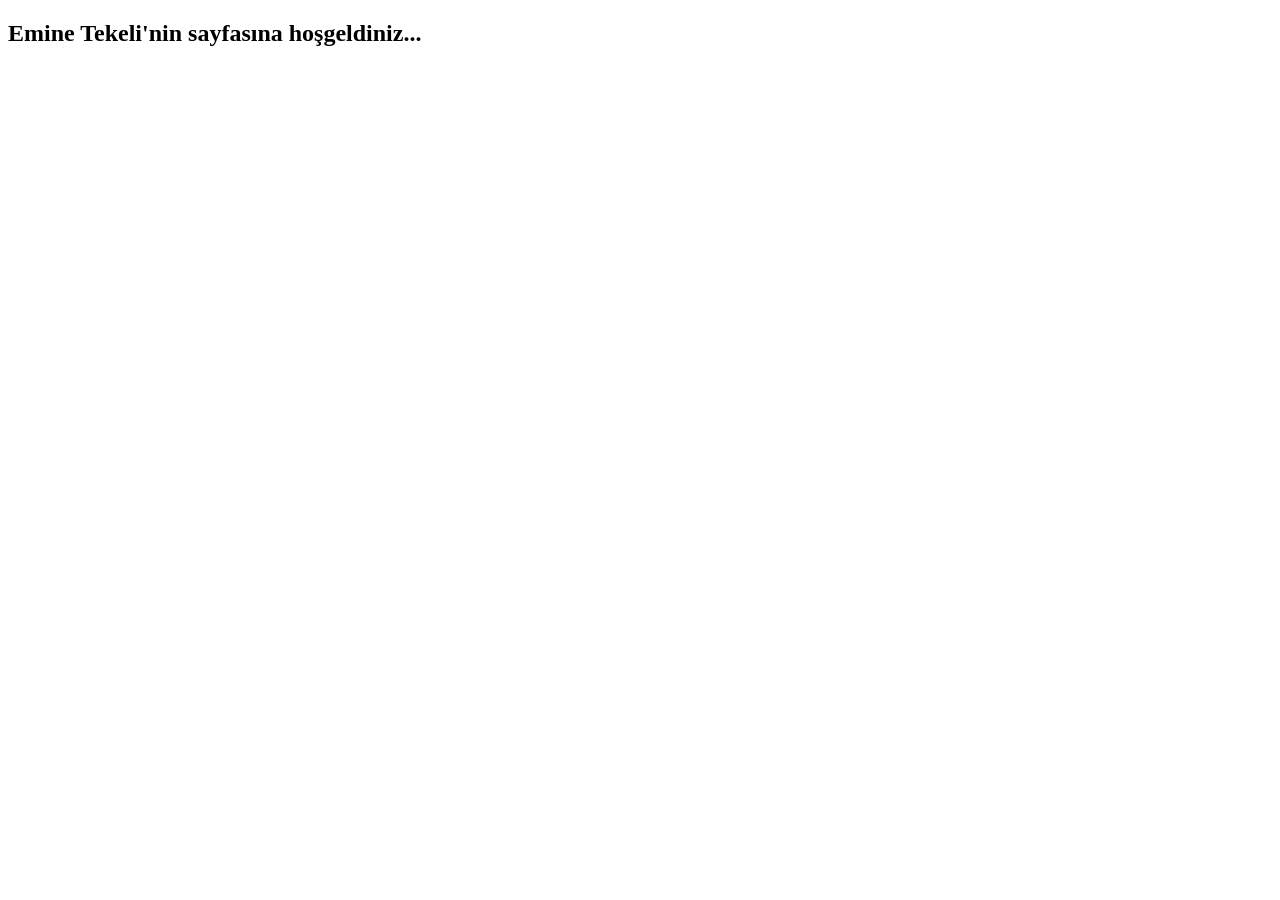
<file: Index.html>
<!DOCTYPE html>
<html lang="en">
<head>
    <meta charset="UTF-8">
    <meta name="viewport" content="width=device-width, initial-scale=1.0">
    <title>Document</title>
</head>
<body>
    <h2>Emine Tekeli'nin sayfasına hoşgeldiniz...</h2>
</body>
</html>
</file>
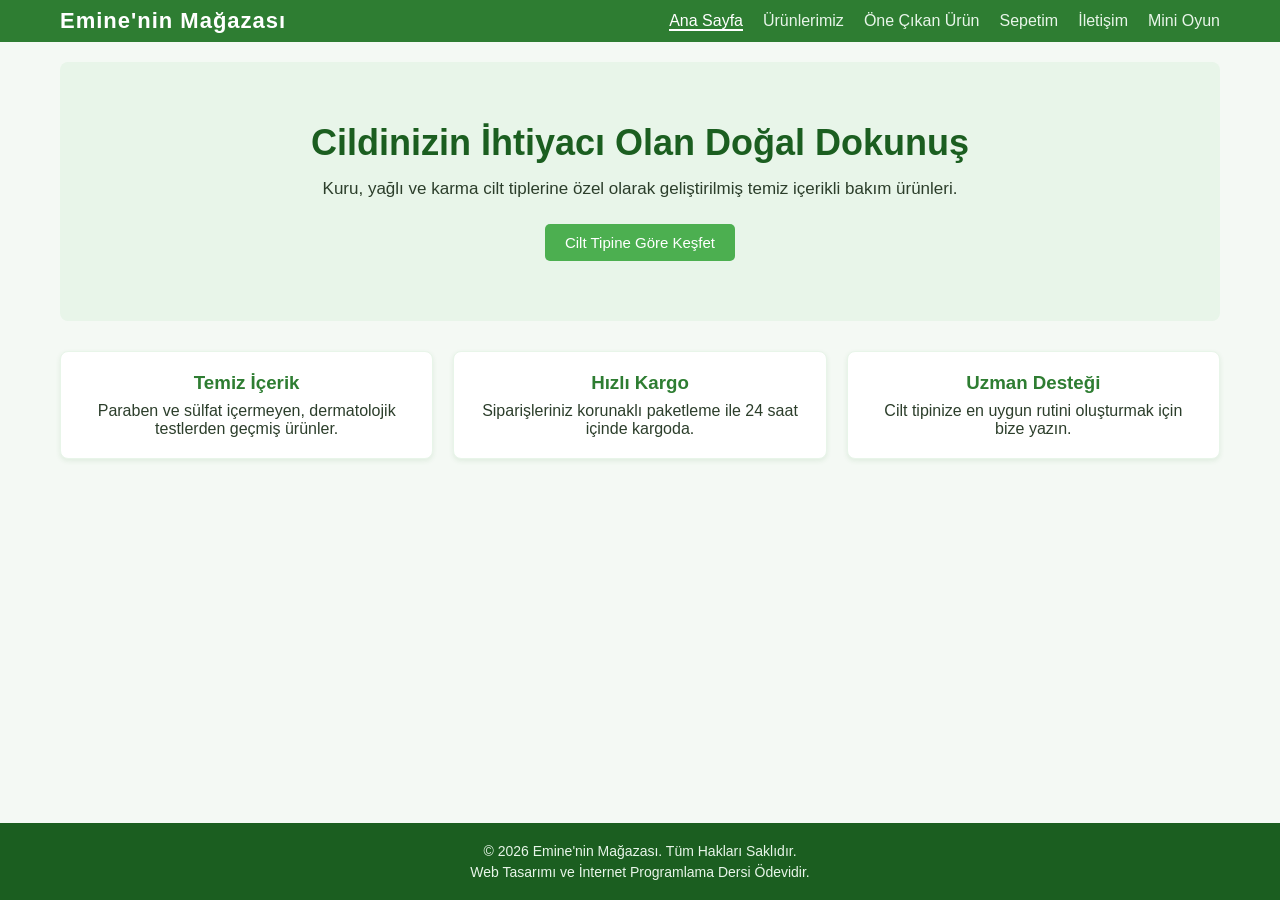
<file: index.html>
<!DOCTYPE html>
<html lang="tr">
<head>
    <meta charset="UTF-8">
    <meta name="viewport" content="width=device-width, initial-scale=1.0">
    <title>Emine'nin Mağazası | Cilt Bakım ve Kozmetik</title>
    <link rel="stylesheet" href="styles/style.css">
</head>
<body>

    <header>
        <nav class="navbar">
            <div class="logo">
                <a href="index.html">Emine'nin Mağazası</a>
            </div>
            <button class="hamburger" id="hamburger" aria-label="Menüyü aç">
                <span></span>
                <span></span>
                <span></span>
            </button>
            <ul class="nav-links" id="navLinks">
                <li><a href="index.html" class="active">Ana Sayfa</a></li>
                <li><a href="pages/urunler.html">Ürünlerimiz</a></li>
                <li><a href="pages/urun-detay.html">Öne Çıkan Ürün</a></li>
                <li><a href="pages/sepet.html">Sepetim</a></li>
                <li><a href="pages/iletisim.html">İletişim</a></li>
                <li><a href="pages/oyun.html">Mini Oyun</a></li>
            </ul>
        </nav>
    </header>

    <main class="container">
        <section class="hero-section">
            <h1>Cildinizin İhtiyacı Olan Doğal Dokunuş</h1>
            <p>Kuru, yağlı ve karma cilt tiplerine özel olarak geliştirilmiş temiz içerikli bakım ürünleri.</p>
            <a href="pages/urunler.html" class="btn">Cilt Tipine Göre Keşfet</a>
        </section>

        <section class="features">
            <div class="feature-box">
                <h3>Temiz İçerik</h3>
                <p>Paraben ve sülfat içermeyen, dermatolojik testlerden geçmiş ürünler.</p>
            </div>
            <div class="feature-box">
                <h3>Hızlı Kargo</h3>
                <p>Siparişleriniz korunaklı paketleme ile 24 saat içinde kargoda.</p>
            </div>
            <div class="feature-box">
                <h3>Uzman Desteği</h3>
                <p>Cilt tipinize en uygun rutini oluşturmak için bize yazın.</p>
            </div>
        </section>
    </main>

    <footer>
        <div class="footer-content">
            <p>&copy; 2026 Emine'nin Mağazası. Tüm Hakları Saklıdır.</p>
            <p>Web Tasarımı ve İnternet Programlama Dersi Ödevidir.</p>
        </div>
    </footer>

    <script src="scripts/myscript.js"></script>
</body>
</html>
</file>
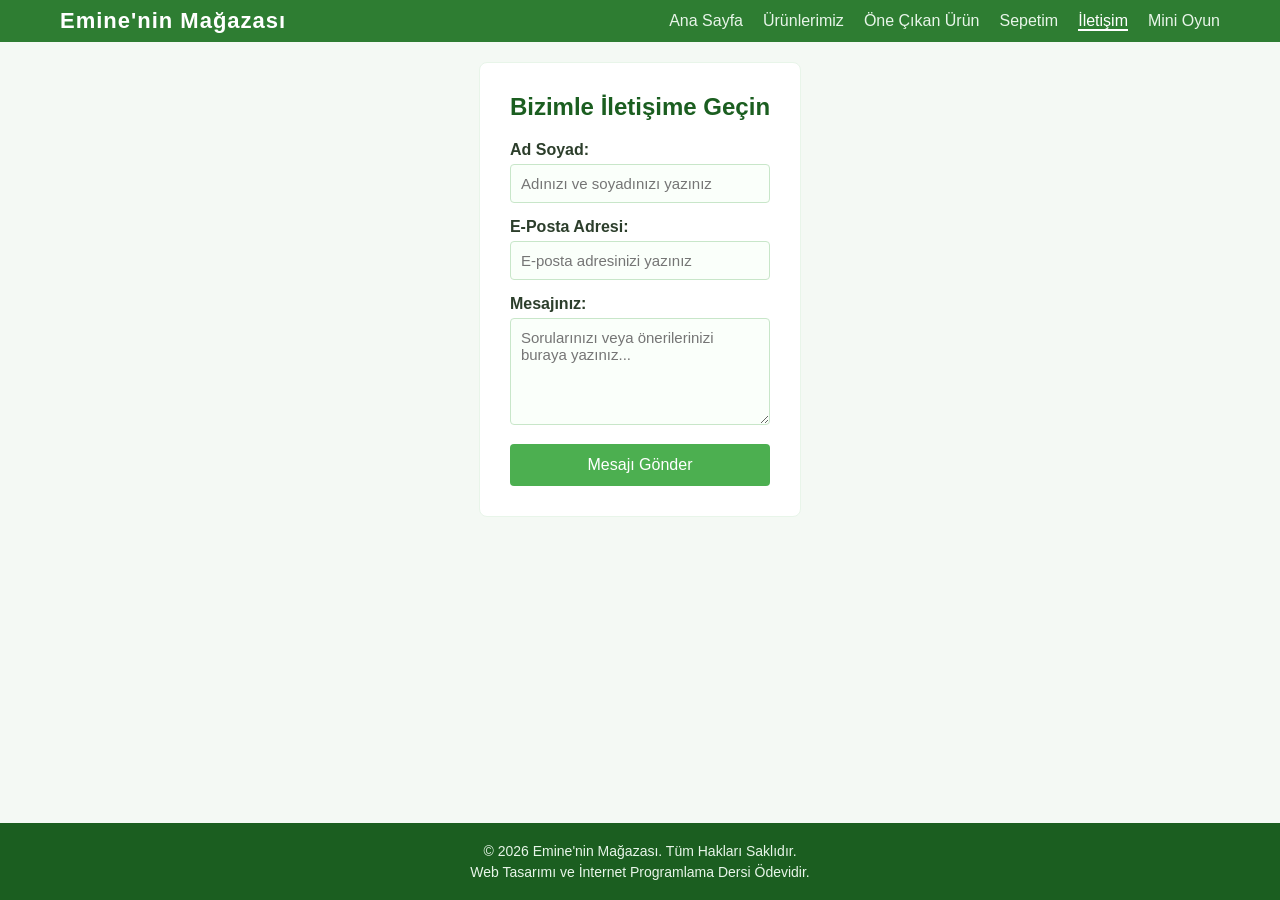
<file: pages/iletisim.html>
<!DOCTYPE html>
<html lang="tr">
<head>
    <meta charset="UTF-8">
    <meta name="viewport" content="width=device-width, initial-scale=1.0">
    <title>İletişim | Emine'nin Mağazası</title>
    <link rel="stylesheet" href="../styles/style.css">
</head>
<body>

    <header>
        <nav class="navbar">
            <div class="logo">
                <a href="../index.html">Emine'nin Mağazası</a>
            </div>
            <button class="hamburger" id="hamburger" aria-label="Menüyü aç">
                <span></span>
                <span></span>
                <span></span>
            </button>
            <ul class="nav-links" id="navLinks">
                <li><a href="../index.html">Ana Sayfa</a></li>
                <li><a href="urunler.html">Ürünlerimiz</a></li>
                <li><a href="urun-detay.html">Öne Çıkan Ürün</a></li>
                <li><a href="sepet.html">Sepetim</a></li>
                <li><a href="iletisim.html" class="active">İletişim</a></li>
                <li><a href="oyun.html">Mini Oyun</a></li>
            </ul>
        </nav>
    </header>

    <main class="container">
        <div class="form-container">
            <h2>Bizimle İletişime Geçin</h2>

            <form id="iletisimFormu">
                <div class="form-group">
                    <label for="adSoyad">Ad Soyad:</label>
                    <input type="text" id="adSoyad" placeholder="Adınızı ve soyadınızı yazınız">
                </div>
                <div class="form-group">
                    <label for="eposta">E-Posta Adresi:</label>
                    <input type="email" id="eposta" placeholder="E-posta adresinizi yazınız">
                </div>
                <div class="form-group">
                    <label for="mesaj">Mesajınız:</label>
                    <textarea id="mesaj" rows="5" placeholder="Sorularınızı veya önerilerinizi buraya yazınız..."></textarea>
                </div>
                <button type="submit" class="submit-btn">Mesajı Gönder</button>
            </form>

            <div id="formMesaj" class="form-mesaj"></div>
        </div>
    </main>

    <footer>
        <div class="footer-content">
            <p>&copy; 2026 Emine'nin Mağazası. Tüm Hakları Saklıdır.</p>
            <p>Web Tasarımı ve İnternet Programlama Dersi Ödevidir.</p>
        </div>
    </footer>

    <script src="../scripts/myscript.js"></script>
</body>
</html>
</file>
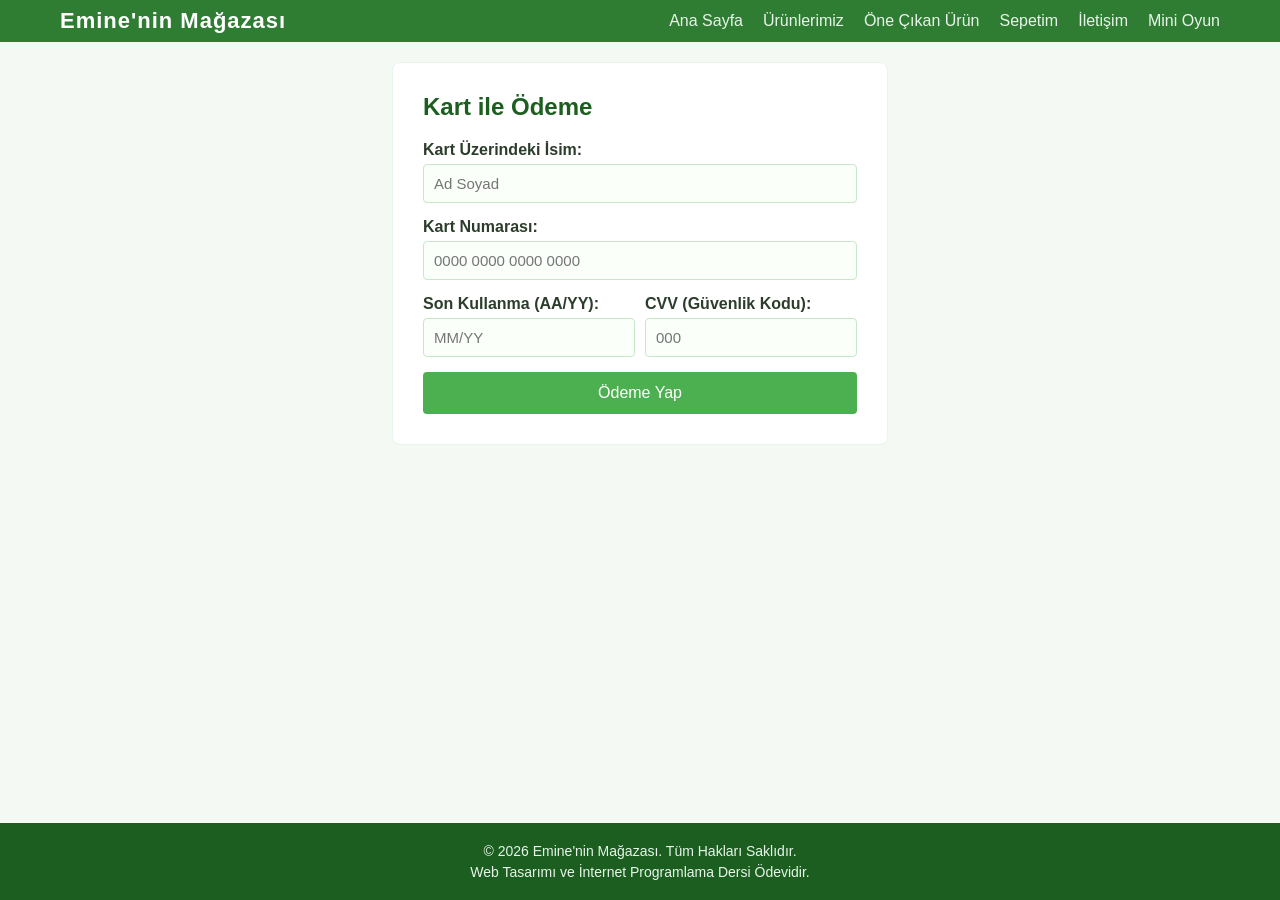
<file: pages/odeme.html>
<!DOCTYPE html>
<html lang="tr">
<head>
    <meta charset="UTF-8">
    <meta name="viewport" content="width=device-width, initial-scale=1.0">
    <title>Ödeme Ekranı | Emine'nin Mağazası</title>
    <link rel="stylesheet" href="../styles/style.css">
</head>
<body>

    <header>
        <nav class="navbar">
            <div class="logo">
                <a href="../index.html">Emine'nin Mağazası</a>
            </div>
            <button class="hamburger" id="hamburger" aria-label="Menüyü aç">
                <span></span>
                <span></span>
                <span></span>
            </button>
            <ul class="nav-links" id="navLinks">
                <li><a href="../index.html">Ana Sayfa</a></li>
                <li><a href="urunler.html">Ürünlerimiz</a></li>
                <li><a href="urun-detay.html">Öne Çıkan Ürün</a></li>
                <li><a href="sepet.html">Sepetim</a></li>
                <li><a href="iletisim.html">İletişim</a></li>
                <li><a href="oyun.html">Mini Oyun</a></li>
            </ul>
        </nav>
    </header>

    <main class="container">
        <div class="form-container">
            <h2>Kart ile Ödeme</h2>

            <form id="odemeFormu">
                <div class="form-group">
                    <label for="kartAd">Kart Üzerindeki İsim:</label>
                    <input type="text" id="kartAd" required placeholder="Ad Soyad">
                </div>
                <div class="form-group">
                    <label for="kartNo">Kart Numarası:</label>
                    <input type="text" id="kartNo" maxlength="16" required placeholder="0000 0000 0000 0000">
                </div>
                <div class="form-satir">
                    <div class="form-group">
                        <label for="skt">Son Kullanma (AA/YY):</label>
                        <input type="text" id="skt" maxlength="5" required placeholder="MM/YY">
                    </div>
                    <div class="form-group">
                        <label for="cvv">CVV (Güvenlik Kodu):</label>
                        <input type="password" id="cvv" maxlength="3" required placeholder="000">
                    </div>
                </div>
                <button type="submit" class="submit-btn">Ödeme Yap</button>
            </form>
        </div>
    </main>

    <footer>
        <div class="footer-content">
            <p>&copy; 2026 Emine'nin Mağazası. Tüm Hakları Saklıdır.</p>
            <p>Web Tasarımı ve İnternet Programlama Dersi Ödevidir.</p>
        </div>
    </footer>

    <script src="../scripts/myscript.js"></script>
</body>
</html>
</file>
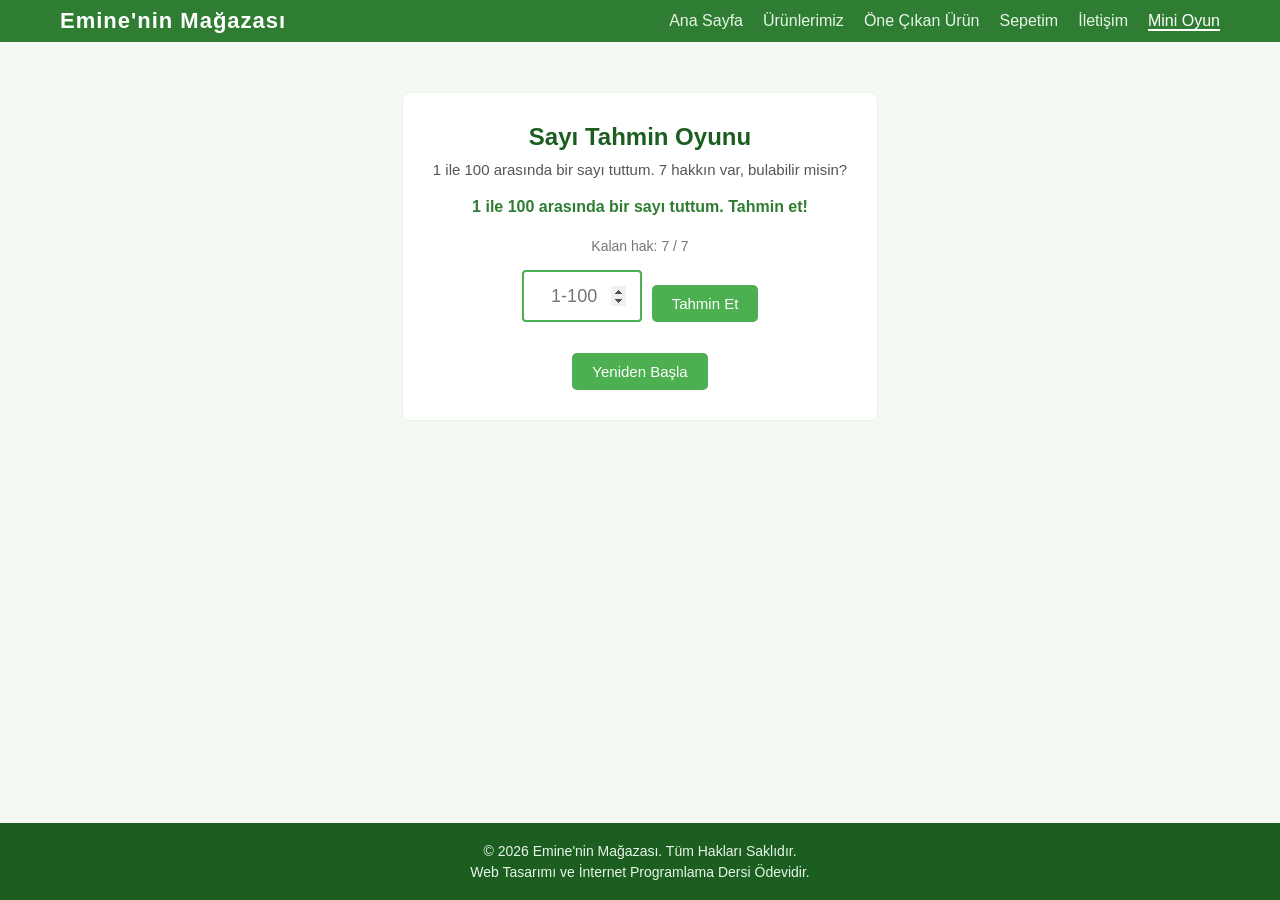
<file: pages/oyun.html>
<!DOCTYPE html>
<html lang="tr">
<head>
    <meta charset="UTF-8">
    <meta name="viewport" content="width=device-width, initial-scale=1.0">
    <title>Mini Oyun | Emine'nin Mağazası</title>
    <link rel="stylesheet" href="../styles/style.css">
</head>
<body>

    <header>
        <nav class="navbar">
            <div class="logo">
                <a href="../index.html">Emine'nin Mağazası</a>
            </div>
            <button class="hamburger" id="hamburger" aria-label="Menüyü aç">
                <span></span>
                <span></span>
                <span></span>
            </button>
            <ul class="nav-links" id="navLinks">
                <li><a href="../index.html">Ana Sayfa</a></li>
                <li><a href="urunler.html">Ürünlerimiz</a></li>
                <li><a href="urun-detay.html">Öne Çıkan Ürün</a></li>
                <li><a href="sepet.html">Sepetim</a></li>
                <li><a href="iletisim.html">İletişim</a></li>
                <li><a href="oyun.html" class="active">Mini Oyun</a></li>
            </ul>
        </nav>
    </header>

    <main class="container">
        <div class="oyun-kutu" id="oyunAlani">
            <h2>Sayı Tahmin Oyunu</h2>
            <p class="oyun-aciklama">1 ile 100 arasında bir sayı tuttum. 7 hakkın var, bulabilir misin?</p>

            <p id="oyunMesaj" class="oyun-mesaj">Tahminini gir ve başla!</p>
            <p id="oyunDeneme" class="oyun-deneme">Kalan hak: 7 / 7</p>

            <div class="oyun-girdi-satir">
                <input type="number" id="oyunGirdi" class="oyun-girdi" min="1" max="100" placeholder="1-100">
                <button id="tahminBtn" class="btn" onclick="tahminYap()">Tahmin Et</button>
            </div>

            <button class="btn" onclick="oyunuBaslat()">Yeniden Başla</button>
        </div>
    </main>

    <footer>
        <div class="footer-content">
            <p>&copy; 2026 Emine'nin Mağazası. Tüm Hakları Saklıdır.</p>
            <p>Web Tasarımı ve İnternet Programlama Dersi Ödevidir.</p>
        </div>
    </footer>

    <script src="../scripts/myscript.js"></script>
</body>
</html>
</file>
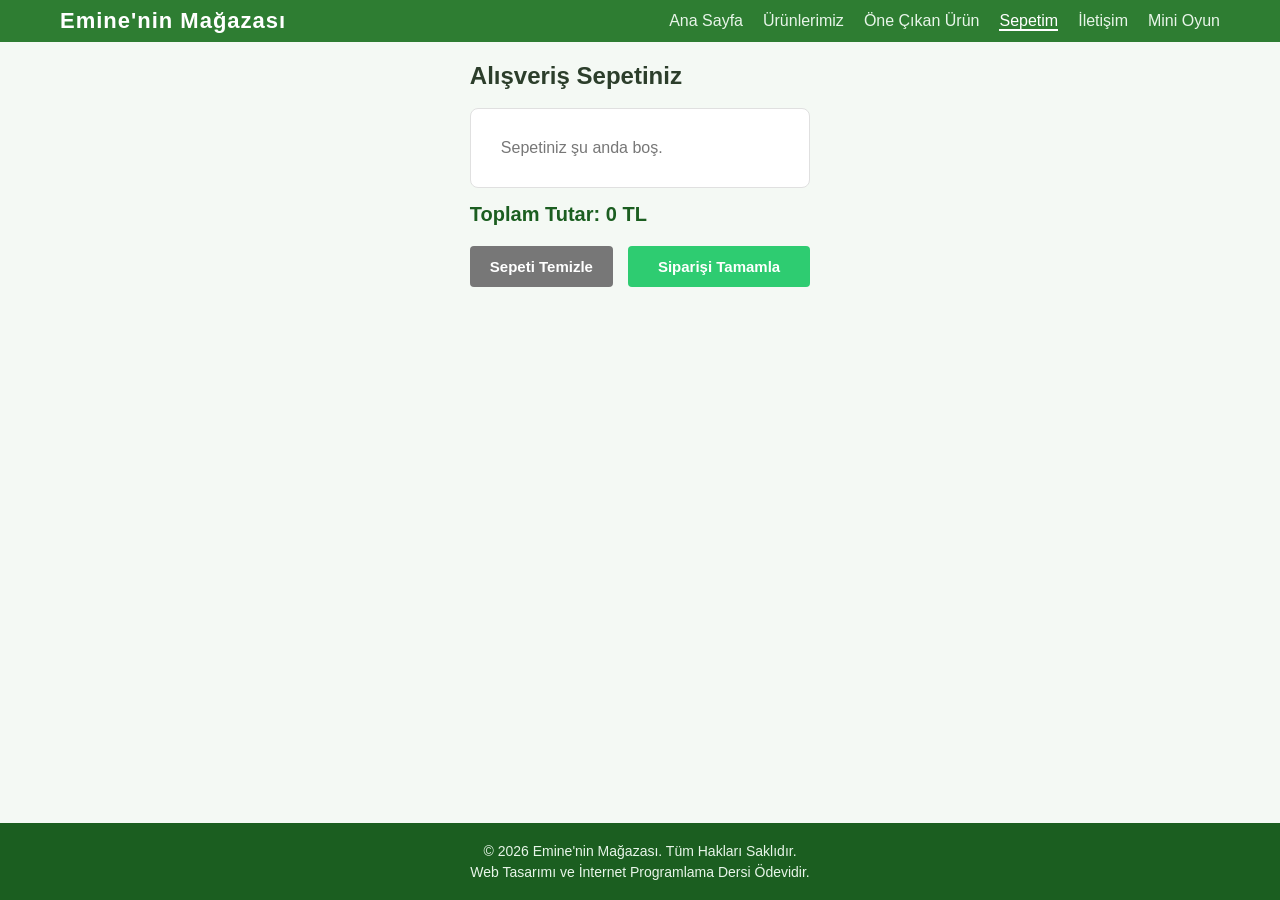
<file: pages/sepet.html>
<!DOCTYPE html>
<html lang="tr">
<head>
    <meta charset="UTF-8">
    <meta name="viewport" content="width=device-width, initial-scale=1.0">
    <title>Sepetim | Emine'nin Mağazası</title>
    <link rel="stylesheet" href="../styles/style.css">
</head>
<body>

    <header>
        <nav class="navbar">
            <div class="logo">
                <a href="../index.html">Emine'nin Mağazası</a>
            </div>
            <button class="hamburger" id="hamburger" aria-label="Menüyü aç">
                <span></span>
                <span></span>
                <span></span>
            </button>
            <ul class="nav-links" id="navLinks">
                <li><a href="../index.html">Ana Sayfa</a></li>
                <li><a href="urunler.html">Ürünlerimiz</a></li>
                <li><a href="urun-detay.html">Öne Çıkan Ürün</a></li>
                <li><a href="sepet.html" class="active">Sepetim</a></li>
                <li><a href="iletisim.html">İletişim</a></li>
                <li><a href="oyun.html">Mini Oyun</a></li>
            </ul>
        </nav>
    </header>

    <main class="container">
        <h2>Alışveriş Sepetiniz</h2>
        <br>

        <ul id="sepet-listesi" class="sepet-listesi-kutu"></ul>

        <p class="sepet-toplam">Toplam Tutar: <span id="toplam-fiyat">0</span> TL</p>

        <div class="sepet-butonlar">
            <button id="btn-temizle" class="btn-temizle">Sepeti Temizle</button>
            <button id="btn-onayla" class="btn-onayla">Siparişi Tamamla</button>
        </div>
    </main>

    <footer>
        <div class="footer-content">
            <p>&copy; 2026 Emine'nin Mağazası. Tüm Hakları Saklıdır.</p>
            <p>Web Tasarımı ve İnternet Programlama Dersi Ödevidir.</p>
        </div>
    </footer>

    <script src="../scripts/myscript.js"></script>
</body>
</html>
</file>
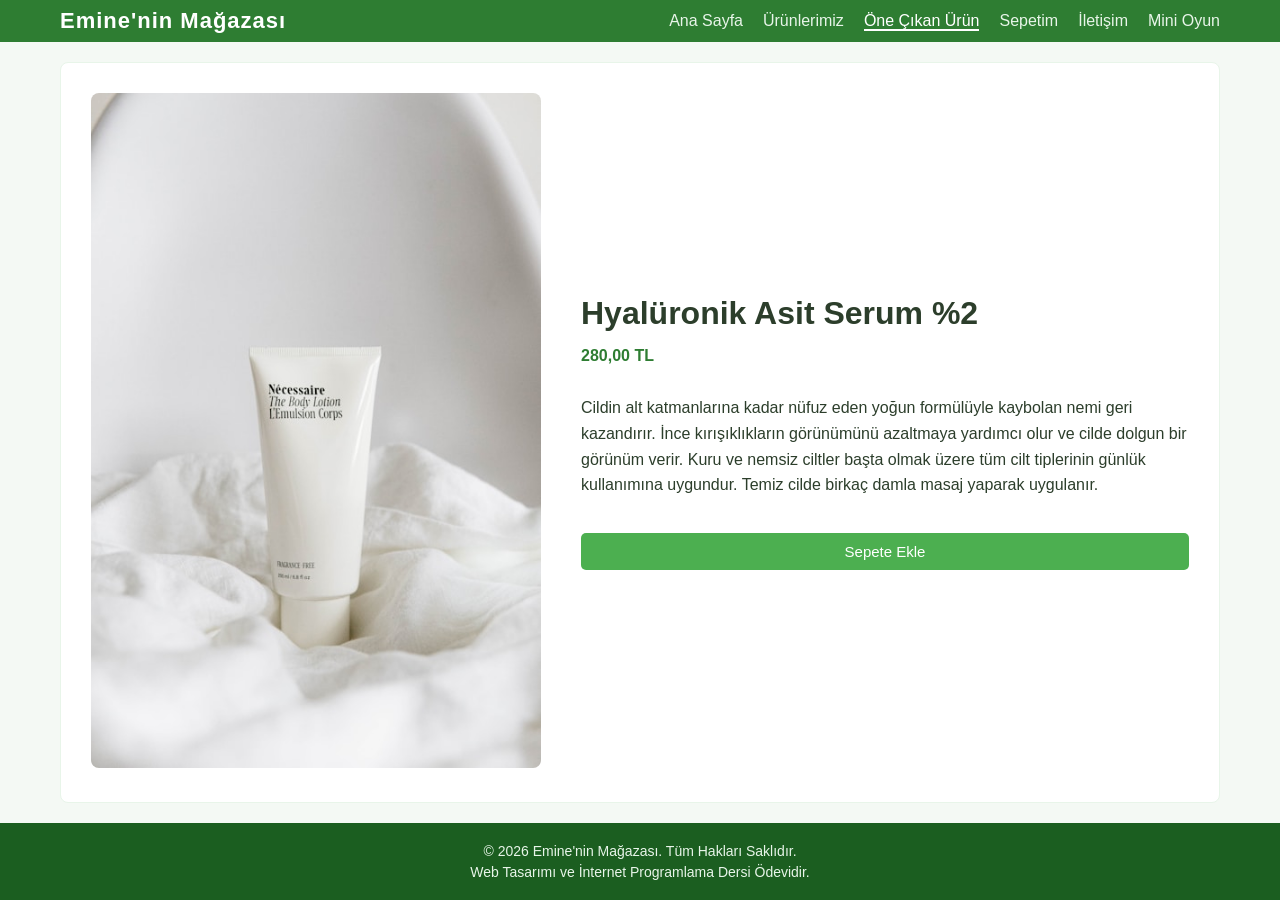
<file: pages/urun-detay.html>
<!DOCTYPE html>
<html lang="tr">
<head>
    <meta charset="UTF-8">
    <meta name="viewport" content="width=device-width, initial-scale=1.0">
    <title>Öne Çıkan Ürün | Emine'nin Mağazası</title>
    <link rel="stylesheet" href="../styles/style.css">
</head>
<body>

    <header>
        <nav class="navbar">
            <div class="logo">
                <a href="../index.html">Emine'nin Mağazası</a>
            </div>
            <button class="hamburger" id="hamburger" aria-label="Menüyü aç">
                <span></span>
                <span></span>
                <span></span>
            </button>
            <ul class="nav-links" id="navLinks">
                <li><a href="../index.html">Ana Sayfa</a></li>
                <li><a href="urunler.html">Ürünlerimiz</a></li>
                <li><a href="urun-detay.html" class="active">Öne Çıkan Ürün</a></li>
                <li><a href="sepet.html">Sepetim</a></li>
                <li><a href="iletisim.html">İletişim</a></li>
                <li><a href="oyun.html">Mini Oyun</a></li>
            </ul>
        </nav>
    </header>

    <main class="container">
        <div class="product-detail-container">
            <div class="detail-img">
                <img src="../img/hyaluronik-serum.jpg" alt="Hyalüronik Serum">
            </div>
            <div class="detail-content">
                <h2>Hyalüronik Asit Serum %2</h2>
                <p class="price">280,00 TL</p>
                <p class="description">
                    Cildin alt katmanlarına kadar nüfuz eden yoğun formülüyle kaybolan nemi geri kazandırır.
                    İnce kırışıklıkların görünümünü azaltmaya yardımcı olur ve cilde dolgun bir görünüm verir.
                    Kuru ve nemsiz ciltler başta olmak üzere tüm cilt tiplerinin günlük kullanımına uygundur.
                    Temiz cilde birkaç damla masaj yaparak uygulanır.
                </p>
                <button class="btn btn-sepet-ekle" data-id="2" data-ad="Hyalüronik Asit Serum %2" data-fiyat="280">Sepete Ekle</button>
            </div>
        </div>
    </main>

    <footer>
        <div class="footer-content">
            <p>&copy; 2026 Emine'nin Mağazası. Tüm Hakları Saklıdır.</p>
            <p>Web Tasarımı ve İnternet Programlama Dersi Ödevidir.</p>
        </div>
    </footer>

    <script src="../scripts/myscript.js"></script>
</body>
</html>
</file>
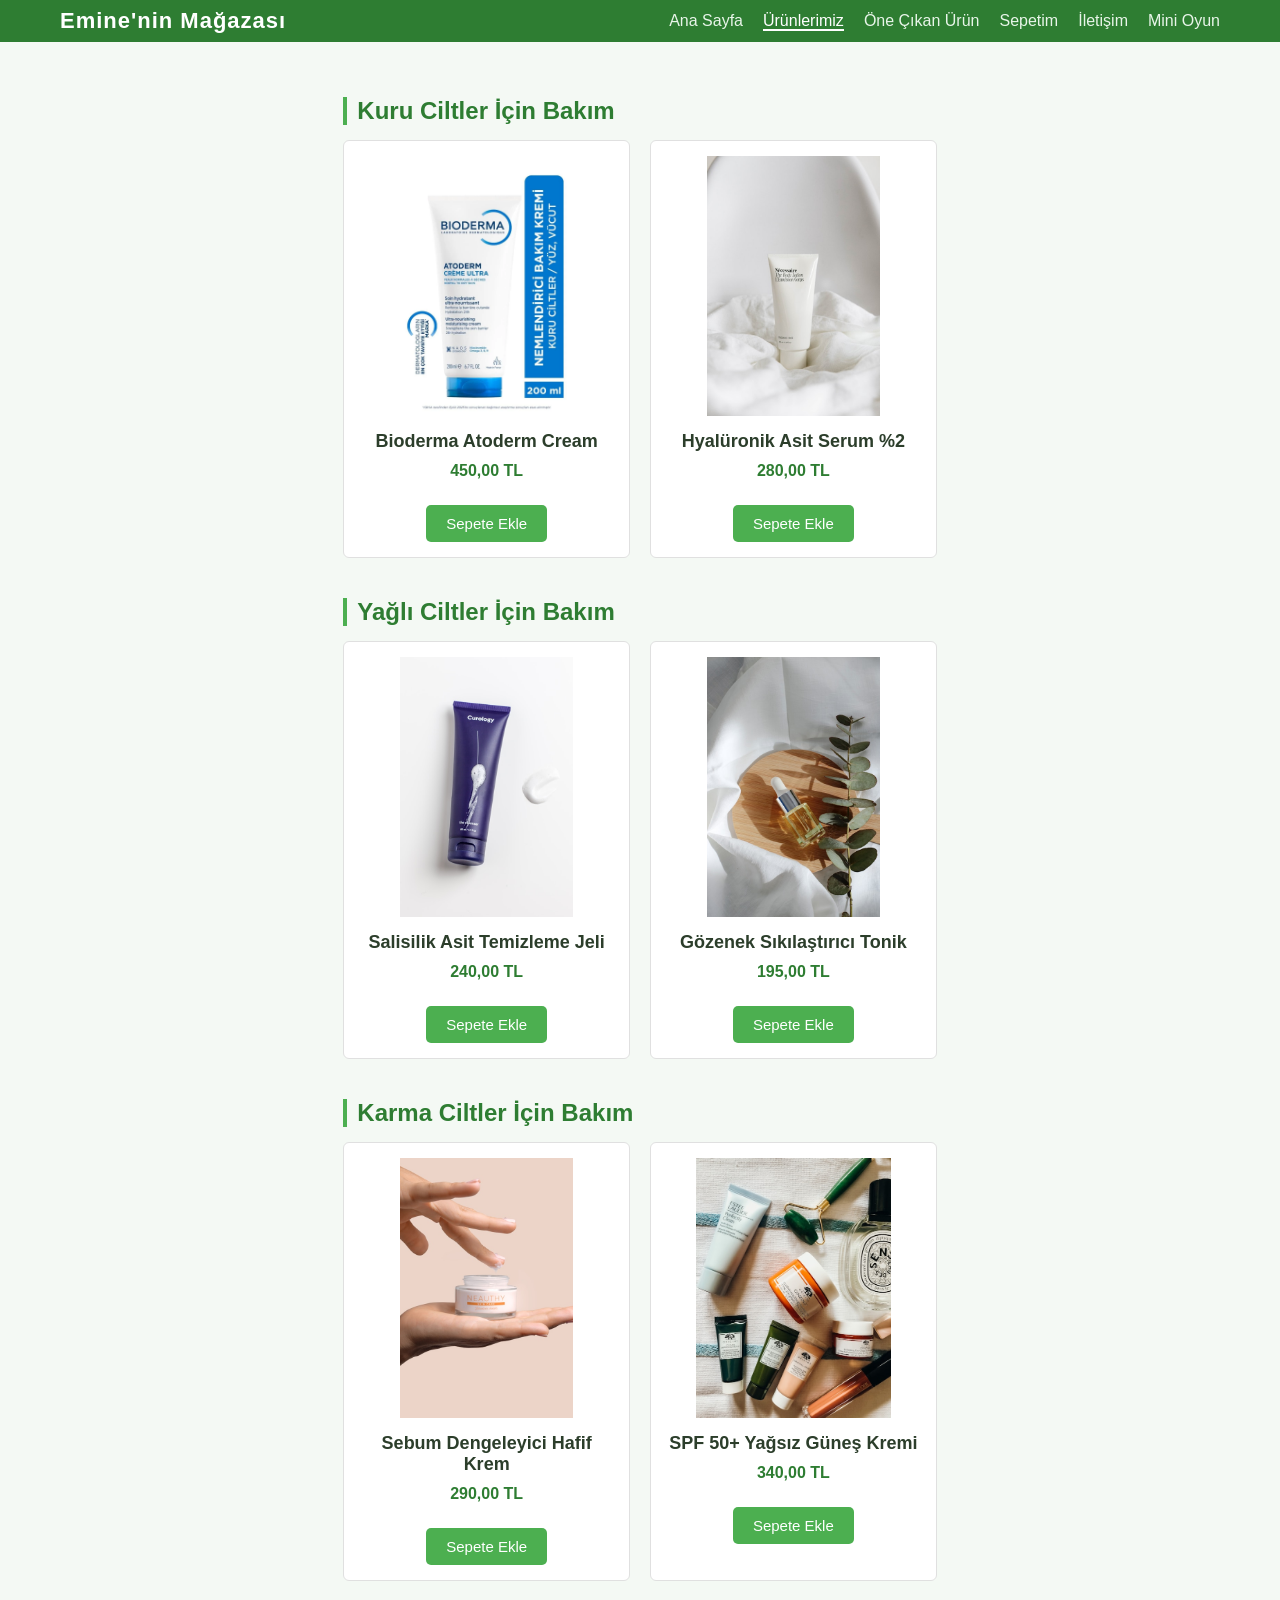
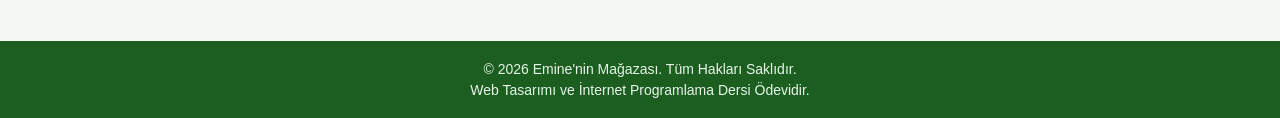
<file: pages/urunler.html>
<!DOCTYPE html>
<html lang="tr">
<head>
    <meta charset="UTF-8">
    <meta name="viewport" content="width=device-width, initial-scale=1.0">
    <title>Ürünlerimiz | Emine'nin Mağazası</title>
    <link rel="stylesheet" href="../styles/style.css">
</head>
<body>

    <header>
        <nav class="navbar">
            <div class="logo">
                <a href="../index.html">Emine'nin Mağazası</a>
            </div>
            <button class="hamburger" id="hamburger" aria-label="Menüyü aç">
                <span></span>
                <span></span>
                <span></span>
            </button>
            <ul class="nav-links" id="navLinks">
                <li><a href="../index.html">Ana Sayfa</a></li>
                <li><a href="urunler.html" class="active">Ürünlerimiz</a></li>
                <li><a href="urun-detay.html">Öne Çıkan Ürün</a></li>
                <li><a href="sepet.html">Sepetim</a></li>
                <li><a href="iletisim.html">İletişim</a></li>
                <li><a href="oyun.html">Mini Oyun</a></li>
            </ul>
        </nav>
    </header>

    <main class="container">

        <h2 class="category-title">Kuru Ciltler İçin Bakım</h2>
        <div class="product-grid">
            <div class="product-card">
                <img src="../img/nemlendiricikrem.webp" alt="Bioderma Atoderm Cream">
                <h3>Bioderma Atoderm Cream</h3>
                <p class="price">450,00 TL</p>
                <button class="btn btn-sepet-ekle" data-id="1" data-ad="Bioderma Atoderm Cream" data-fiyat="450">Sepete Ekle</button>
            </div>
            <div class="product-card">
                <img src="../img/hyaluronik-serum.jpg" alt="Hyalüronik Serum">
                <h3>Hyalüronik Asit Serum %2</h3>
                <p class="price">280,00 TL</p>
                <button class="btn btn-sepet-ekle" data-id="2" data-ad="Hyalüronik Asit Serum %2" data-fiyat="280">Sepete Ekle</button>
            </div>
        </div>

        <h2 class="category-title">Yağlı Ciltler İçin Bakım</h2>
        <div class="product-grid">
            <div class="product-card">
                <img src="../img/temizleme-jeli.jpg" alt="Yüz Temizleme Jeli">
                <h3>Salisilik Asit Temizleme Jeli</h3>
                <p class="price">240,00 TL</p>
                <button class="btn btn-sepet-ekle" data-id="3" data-ad="Salisilik Asit Temizleme Jeli" data-fiyat="240">Sepete Ekle</button>
            </div>
            <div class="product-card">
                <img src="../img/gozenek-tonigi.jpg" alt="Gözenek Sıkılaştırıcı Tonik">
                <h3>Gözenek Sıkılaştırıcı Tonik</h3>
                <p class="price">195,00 TL</p>
                <button class="btn btn-sepet-ekle" data-id="4" data-ad="Gözenek Sıkılaştırıcı Tonik" data-fiyat="195">Sepete Ekle</button>
            </div>
        </div>

        <h2 class="category-title">Karma Ciltler İçin Bakım</h2>
        <div class="product-grid">
            <div class="product-card">
                <img src="../img/dengeleyici-krem.jpg" alt="Dengeleyici Krem">
                <h3>Sebum Dengeleyici Hafif Krem</h3>
                <p class="price">290,00 TL</p>
                <button class="btn btn-sepet-ekle" data-id="5" data-ad="Sebum Dengeleyici Hafif Krem" data-fiyat="290">Sepete Ekle</button>
            </div>
            <div class="product-card">
                <img src="../img/gunes-kremi.jpg" alt="Güneş Kremi">
                <h3>SPF 50+ Yağsız Güneş Kremi</h3>
                <p class="price">340,00 TL</p>
                <button class="btn btn-sepet-ekle" data-id="6" data-ad="SPF 50+ Yağsız Güneş Kremi" data-fiyat="340">Sepete Ekle</button>
            </div>
        </div>

    </main>

    <footer>
        <div class="footer-content">
            <p>&copy; 2026 Emine'nin Mağazası. Tüm Hakları Saklıdır.</p>
            <p>Web Tasarımı ve İnternet Programlama Dersi Ödevidir.</p>
        </div>
    </footer>

    <script src="../scripts/myscript.js"></script>
</body>
</html>
</file>
<file: styles/style.css>
/* Genel sıfırlama ve temel ayarlar */
* {
    margin: 0;
    padding: 0;
    box-sizing: border-box;
    font-family: 'Segoe UI', Tahoma, Geneva, Verdana, sans-serif;
}

body {
    background-color: #F4F9F4;
    color: #2C3E2B;
    display: flex;
    flex-direction: column;
    min-height: 100vh;
}

.container {
    max-width: 1200px;
    margin: 0 auto;
    padding: 20px;
    flex: 1;
}

/* =====================
   NAVBAR
   ===================== */
header {
    background-color: #2E7D32;
    padding: 8px 0;
    position: sticky;
    top: 0;
    z-index: 100;
}

.navbar {
    display: flex;
    justify-content: space-between;
    align-items: center;
    max-width: 1200px;
    margin: 0 auto;
    padding: 0 20px;
}

.navbar .logo a {
    color: #fff;
    font-size: 22px;
    text-decoration: none;
    font-weight: bold;
    letter-spacing: 1px;
}

.nav-links {
    display: flex;
    list-style: none;
    gap: 20px;
}

.nav-links a {
    color: #E8F5E9;
    text-decoration: none;
    font-size: 16px;
    transition: color 0.3s;
}

.nav-links a:hover,
.nav-links a.active {
    color: #fff;
    border-bottom: 2px solid #fff;
}

/* Hamburger butonu */
.hamburger {
    display: none;
    flex-direction: column;
    gap: 5px;
    cursor: pointer;
    background: none;
    border: none;
    padding: 4px;
}

.hamburger span {
    display: block;
    width: 24px;
    height: 2px;
    background-color: #fff;
    transition: all 0.3s ease;
}

/* =====================
   HERO VE ÖZELLİKLER
   ===================== */
.hero-section {
    text-align: center;
    padding: 60px 20px;
    background-color: #E8F5E9;
    border-radius: 8px;
    margin-bottom: 30px;
}

.hero-section h1 {
    font-size: 36px;
    margin-bottom: 15px;
    color: #1B5E20;
}

.hero-section p {
    font-size: 17px;
    margin-bottom: 10px;
    color: #2C3E2B;
}

.btn {
    display: inline-block;
    background-color: #4CAF50;
    color: #fff;
    padding: 10px 20px;
    text-decoration: none;
    border-radius: 5px;
    margin-top: 15px;
    border: none;
    cursor: pointer;
    font-size: 15px;
    transition: background-color 0.3s;
}

.btn:hover {
    background-color: #388E3C;
}

.features {
    display: flex;
    gap: 20px;
    justify-content: space-between;
}

.feature-box {
    flex: 1;
    background: #fff;
    padding: 20px;
    border-radius: 8px;
    box-shadow: 0 2px 5px rgba(46, 125, 50, 0.1);
    text-align: center;
    border: 1px solid #E8F5E9;
}

.feature-box h3 {
    margin-bottom: 8px;
    color: #2E7D32;
}

/* =====================
   KATEGORİ BAŞLIKLARI
   ===================== */
.category-title {
    color: #2E7D32;
    border-left: 4px solid #4CAF50;
    padding-left: 10px;
    margin: 35px 0 15px 0;
}

/* =====================
   ÜRÜN KARTLARI (FLEXBOX)
   ===================== */
.product-grid {
    display: flex;
    flex-wrap: wrap;
    gap: 20px;
    margin-bottom: 40px;
}

.product-card {
    flex: 1;
    min-width: 250px;
    max-width: 310px;
    background: #fff;
    padding: 15px;
    border: 1px solid #E0E0E0;
    border-radius: 6px;
    text-align: center;
}

.product-card img {
    width: 100%;
    height: 260px;
    object-fit: contain;
    background-color: #ffffff;
    display: block;
    margin: 0 auto 15px auto;
}

.product-card h3 {
    margin: 10px 0;
    font-size: 18px;
    color: #2C3E2B;
}

.price {
    font-weight: bold;
    color: #2E7D32;
    margin-bottom: 10px;
}

/* =====================
   ÜRÜN DETAY (FLEXBOX)
   ===================== */
.product-detail-container {
    display: flex;
    gap: 40px;
    background: #fff;
    padding: 30px;
    border-radius: 8px;
    border: 1px solid #E8F5E9;
}

.detail-img {
    flex: 1;
    max-width: 450px;
}

.detail-img img {
    width: 100%;
    border-radius: 8px;
}

.detail-content {
    flex: 1;
    display: flex;
    flex-direction: column;
    justify-content: center;
}

.detail-content h2 {
    font-size: 32px;
    color: #2C3E2B;
    margin-bottom: 15px;
}

.detail-content .description {
    margin: 20px 0;
    line-height: 1.6;
}

/* =====================
   SEPET
   ===================== */
.sepet-listesi-kutu {
    background: #fff;
    padding: 20px;
    border-radius: 8px;
    border: 1px solid #E0E0E0;
    list-style: none;
}

.sepet-kalemi {
    display: flex;
    justify-content: space-between;
    align-items: center;
    margin-bottom: 10px;
    padding: 10px;
    border-bottom: 1px solid #eee;
}

.sepet-kalemi:last-child {
    border-bottom: none;
    margin-bottom: 0;
}

.sepet-kalemi-metin {
    flex-grow: 1;
    font-size: 15px;
}

.sepet-bos-mesaj {
    padding: 10px;
    color: #777;
}

.sepet-toplam {
    font-size: 20px;
    font-weight: bold;
    margin: 15px 0;
    color: #1B5E20;
}

.sepet-butonlar {
    display: flex;
    gap: 15px;
    margin-top: 20px;
}

.btn-temizle {
    background-color: #777;
    color: #fff;
    padding: 12px 20px;
    border: none;
    cursor: pointer;
    border-radius: 4px;
    font-weight: bold;
    font-size: 15px;
    transition: background-color 0.3s;
}

.btn-temizle:hover {
    background-color: #555;
}

.btn-onayla {
    background-color: #2ecc71;
    color: #fff;
    padding: 12px 30px;
    border: none;
    cursor: pointer;
    border-radius: 4px;
    font-weight: bold;
    font-size: 15px;
    transition: background-color 0.3s;
}

.btn-onayla:hover {
    background-color: #27ae60;
}

.btn-kaldir {
    background-color: #ff3333;
    color: #fff;
    border: none;
    padding: 5px 10px;
    font-size: 13px;
    cursor: pointer;
    border-radius: 3px;
    transition: background-color 0.3s;
}

.btn-kaldir:hover {
    background-color: #cc0000;
}

/* =====================
   FORM (İLETİŞİM & ÖDEME)
   ===================== */
.form-container {
    max-width: 600px;
    margin: 0 auto;
    background: #fff;
    padding: 30px;
    border-radius: 8px;
    border: 1px solid #E8F5E9;
}

.form-container h2 {
    margin-bottom: 20px;
    color: #1B5E20;
}

.form-group {
    margin-bottom: 15px;
}

.form-group label {
    display: block;
    margin-bottom: 5px;
    font-weight: bold;
}

.form-group input,
.form-group textarea {
    width: 100%;
    padding: 10px;
    border: 1px solid #C8E6C9;
    border-radius: 4px;
    background-color: #FAFFFA;
    font-size: 15px;
}

.form-group input:focus,
.form-group textarea:focus {
    outline: none;
    border-color: #4CAF50;
}

.form-satir {
    display: flex;
    gap: 10px;
}

.form-satir .form-group {
    flex: 1;
}

.submit-btn {
    background-color: #4CAF50;
    color: #fff;
    padding: 12px 20px;
    border: none;
    border-radius: 4px;
    cursor: pointer;
    width: 100%;
    font-size: 16px;
    transition: background-color 0.3s;
}

.submit-btn:hover {
    background-color: #388E3C;
}

.form-mesaj {
    padding: 10px 14px;
    border-radius: 4px;
    margin-top: 12px;
    font-size: 14px;
    display: none;
}

.form-mesaj.basari {
    display: block;
    background-color: #d4edda;
    color: #155724;
    border: 1px solid #c3e6cb;
}

.form-mesaj.hata {
    display: block;
    background-color: #f8d7da;
    color: #721c24;
    border: 1px solid #f5c6cb;
}

/* =====================
   OYUN SAYFASI
   ===================== */
.oyun-kutu {
    max-width: 480px;
    margin: 30px auto;
    background: #fff;
    padding: 30px;
    border-radius: 8px;
    border: 1px solid #E8F5E9;
    text-align: center;
}

.oyun-kutu h2 {
    color: #1B5E20;
    margin-bottom: 10px;
}

.oyun-aciklama {
    color: #555;
    margin-bottom: 20px;
    font-size: 15px;
}

.oyun-girdi-satir {
    display: flex;
    gap: 10px;
    justify-content: center;
    margin-bottom: 16px;
}

.oyun-girdi {
    padding: 10px 14px;
    border: 2px solid #C8E6C9;
    border-radius: 4px;
    font-size: 18px;
    width: 120px;
    text-align: center;
}

.oyun-girdi:focus {
    outline: none;
    border-color: #4CAF50;
}

.oyun-mesaj {
    font-size: 16px;
    font-weight: bold;
    min-height: 28px;
    margin-bottom: 12px;
    color: #2E7D32;
}

.oyun-mesaj.yanlis {
    color: #c0392b;
}

.oyun-mesaj.dogru {
    color: #27ae60;
}

.oyun-deneme {
    font-size: 14px;
    color: #777;
    margin-bottom: 16px;
}

/* =====================
   FOOTER
   ===================== */
footer {
    background-color: #1B5E20;
    color: #E8F5E9;
    text-align: center;
    padding: 15px 0;
    margin-top: auto;
}

footer p {
    font-size: 14px;
    margin: 5px 0;
}

/* =====================
   RESPONSIVE (MOBİL)
   ===================== */
@media (max-width: 768px) {
    .hamburger {
        display: flex;
    }

    .nav-links {
        display: none;
        flex-direction: column;
        gap: 0;
        position: absolute;
        top: 54px;
        left: 0;
        right: 0;
        background-color: #2E7D32;
        padding: 10px 0;
        z-index: 99;
    }

    .nav-links.acik {
        display: flex;
    }

    .nav-links li a {
        display: block;
        padding: 12px 20px;
        border-bottom: 1px solid rgba(255,255,255,0.1);
    }

    .features {
        flex-direction: column;
    }

    .product-detail-container {
        flex-direction: column;
    }

    .sepet-butonlar {
        flex-direction: column;
    }

    .form-satir {
        flex-direction: column;
    }
}
</file>
